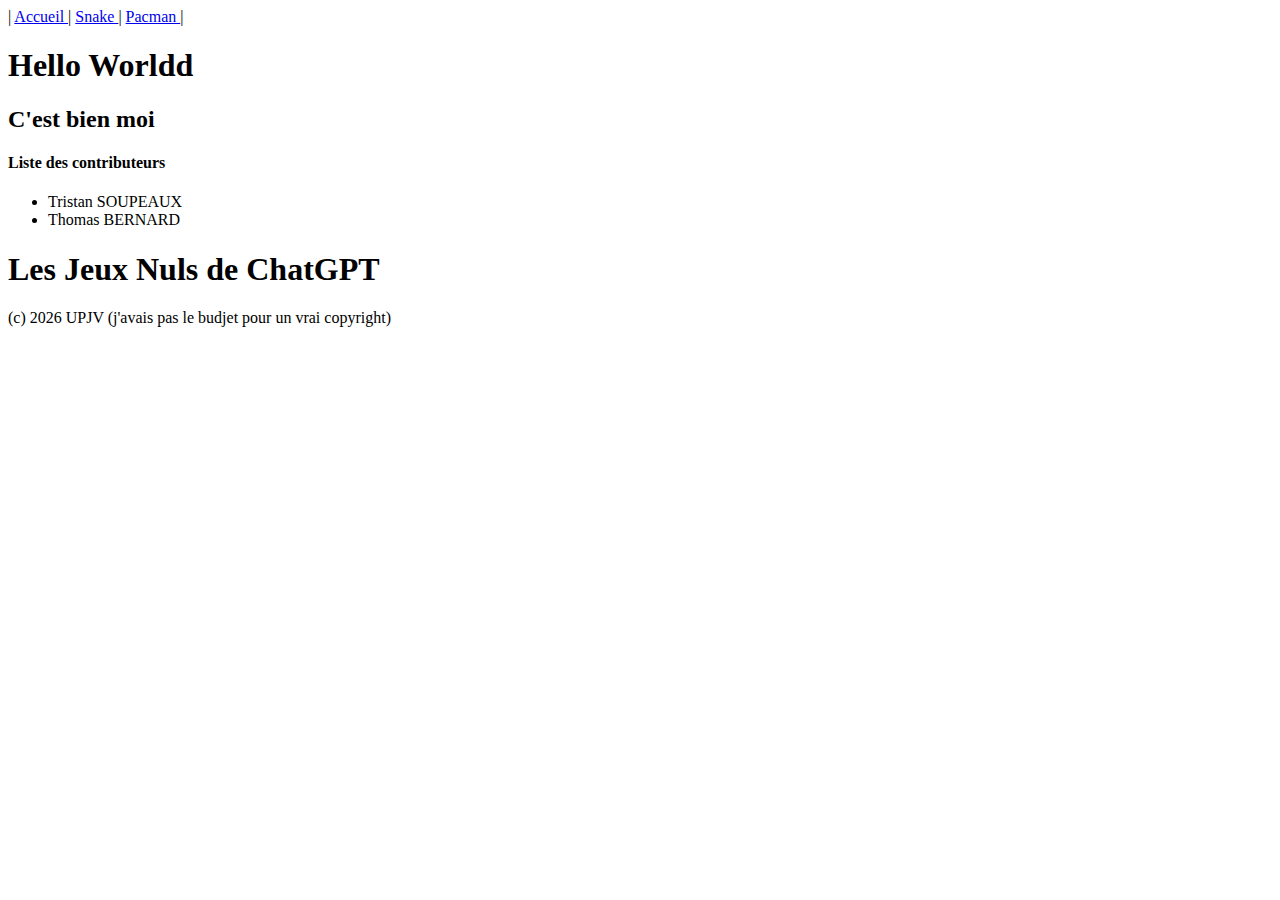
<file: index.html>
<!DOCTYPE html>
<html>
<head>
	<meta charset="utf-8">
	<meta name="viewport" content="width=device-width, initial-scale=1">
	<title>Git</title>
</head>
<body>
	<div id=menu>
		|
		<a href=index.html> Accueil </a> 
		|
		<a href=snake.html> Snake </a>
		|
		<a href=pacman.html> Pacman </a>
		|
	</div>
	<h1>Hello Worldd</h1>
	<h2>C'est bien moi<h2>
	<h4>Liste des contributeurs</h4>
	<ul>
		<li>Tristan SOUPEAUX</li>
		<li>Thomas BERNARD</li>
	</ul>

	<h1>Les Jeux Nuls de ChatGPT</h1>

	<footer>(c) 2026 UPJV (j'avais pas le budjet pour un vrai copyright)</footer>
</body>
</html>
</file>
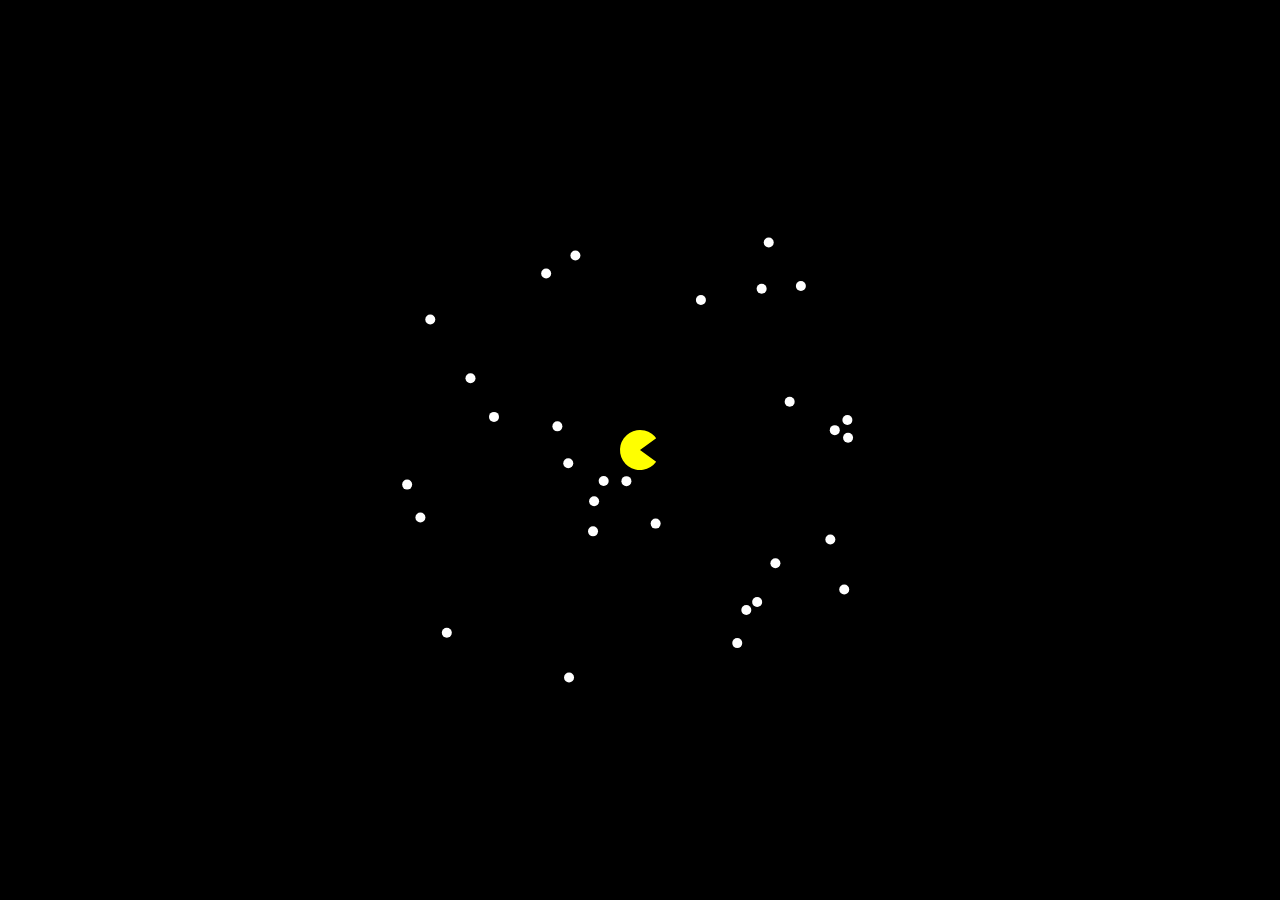
<file: pacman.html>
<!DOCTYPE html>
<html>
<head>
  <title>Simple Pac-Man</title>
  <style>
    body {
      margin: 0;
      background: black;
      display: flex;
      justify-content: center;
      align-items: center;
      height: 100vh;
    }
    canvas {
      background: black;
    }
  </style>
</head>
<body>

<canvas id="gameCanvas" width="500" height="500"></canvas>

<script>
const canvas = document.getElementById("gameCanvas");
const ctx = canvas.getContext("2d");

let pacman = {
  x: 250,
  y: 250,
  radius: 20,
  speed: 3,
  dx: 0,
  dy: 0,
  mouthOpen: 0.2
};

let pellets = [];
const pelletCount = 30;

// Create pellets
for (let i = 0; i < pelletCount; i++) {
  pellets.push({
    x: Math.random() * 480 + 10,
    y: Math.random() * 480 + 10,
    radius: 5
  });
}

// Controls
document.addEventListener("keydown", (e) => {
  if (e.key === "ArrowRight") { pacman.dx = pacman.speed; pacman.dy = 0; }
  if (e.key === "ArrowLeft") { pacman.dx = -pacman.speed; pacman.dy = 0; }
  if (e.key === "ArrowUp") { pacman.dy = -pacman.speed; pacman.dx = 0; }
  if (e.key === "ArrowDown") { pacman.dy = pacman.speed; pacman.dx = 0; }
});

function drawPacman() {
  ctx.beginPath();
  ctx.fillStyle = "yellow";
  ctx.moveTo(pacman.x, pacman.y);
  ctx.arc(
    pacman.x,
    pacman.y,
    pacman.radius,
    pacman.mouthOpen * Math.PI,
    (2 - pacman.mouthOpen) * Math.PI
  );
  ctx.fill();
}

function drawPellets() {
  ctx.fillStyle = "white";
  pellets.forEach((pellet, index) => {
    ctx.beginPath();
    ctx.arc(pellet.x, pellet.y, pellet.radius, 0, Math.PI * 2);
    ctx.fill();

    // Collision
    const dist = Math.hypot(pacman.x - pellet.x, pacman.y - pellet.y);
    if (dist < pacman.radius) {
      pellets.splice(index, 1);
    }
  });
}

function update() {
  ctx.clearRect(0, 0, canvas.width, canvas.height);

  pacman.x += pacman.dx;
  pacman.y += pacman.dy;

  // Wall boundaries
  if (pacman.x < pacman.radius) pacman.x = pacman.radius;
  if (pacman.x > canvas.width - pacman.radius) pacman.x = canvas.width - pacman.radius;
  if (pacman.y < pacman.radius) pacman.y = pacman.radius;
  if (pacman.y > canvas.height - pacman.radius) pacman.y = canvas.height - pacman.radius;

  drawPellets();
  drawPacman();

  requestAnimationFrame(update);
}

update();
</script>

</body>
</html>
</file>
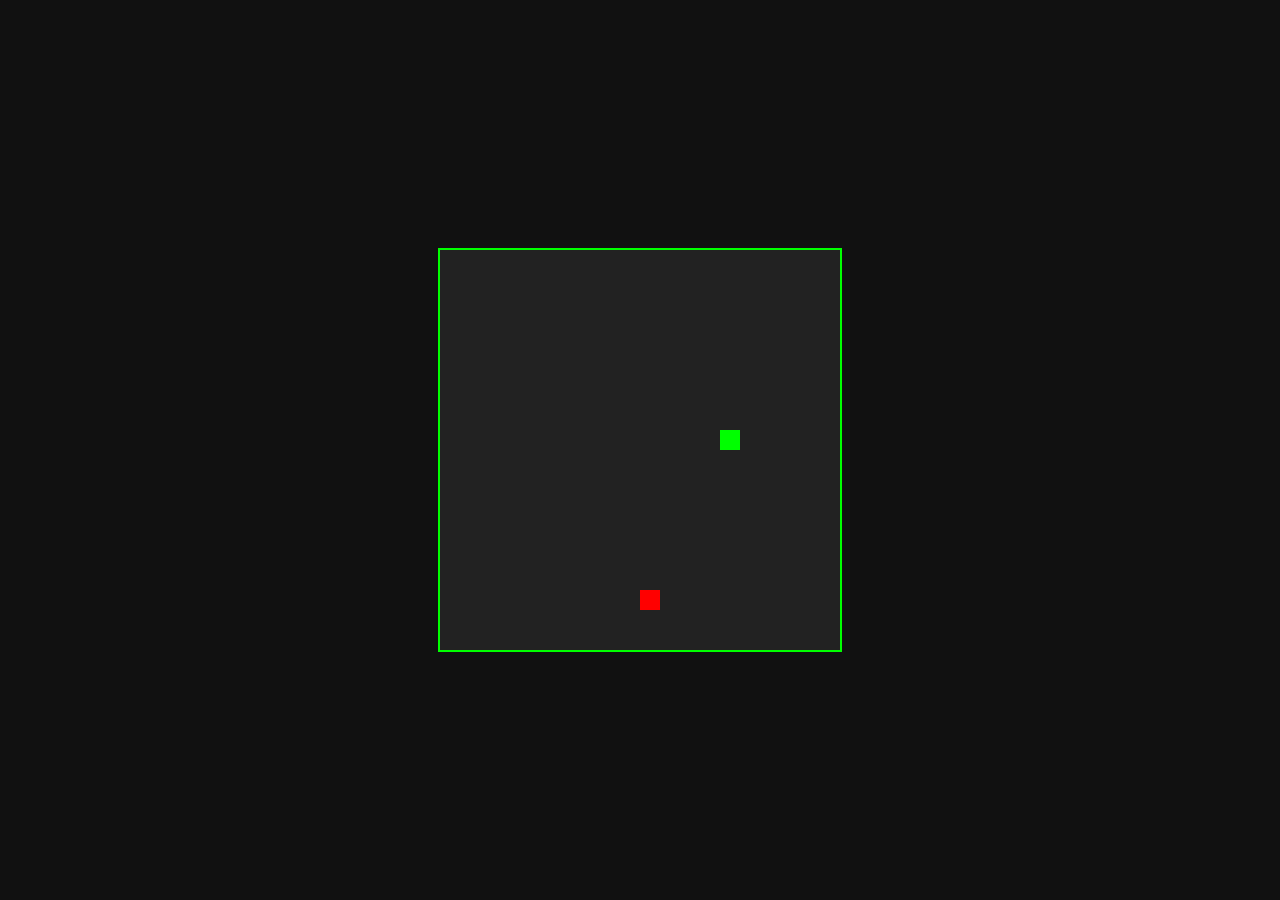
<file: snake.html>
<!DOCTYPE html>
<html>
<head>
  <title>Snake Game</title>
  <style>
    body {
      background: #111;
      display: flex;
      justify-content: center;
      align-items: center;
      height: 100vh;
      margin: 0;
    }
    canvas {
      background: #222;
      border: 2px solid #0f0;
    }
  </style>
</head>
<body>
  <canvas id="game" width="400" height="400"></canvas>

  <script>
    const canvas = document.getElementById("game");
    const ctx = canvas.getContext("2d");

    const box = 20; // grid size
    const canvasSize = 400;

    let snake = [
      { x: 9 * box, y: 9 * box }
    ];

    let direction = "RIGHT";

    let food = {
      x: Math.floor(Math.random() * 20) * box,
      y: Math.floor(Math.random() * 20) * box
    };

    let score = 0;

    document.addEventListener("keydown", changeDirection);

    function changeDirection(event) {
      if (event.key === "ArrowLeft" && direction !== "RIGHT") {
        direction = "LEFT";
      } else if (event.key === "ArrowUp" && direction !== "DOWN") {
        direction = "UP";
      } else if (event.key === "ArrowRight" && direction !== "LEFT") {
        direction = "RIGHT";
      } else if (event.key === "ArrowDown" && direction !== "UP") {
        direction = "DOWN";
      }
    }

    function collision(head, array) {
      for (let i = 0; i < array.length; i++) {
        if (head.x === array[i].x && head.y === array[i].y) {
          return true;
        }
      }
      return false;
    }

    function draw() {
      ctx.fillStyle = "#222";
      ctx.fillRect(0, 0, canvasSize, canvasSize);

      // Draw snake
      for (let i = 0; i < snake.length; i++) {
        ctx.fillStyle = i === 0 ? "#0f0" : "#0a0";
        ctx.fillRect(snake[i].x, snake[i].y, box, box);
      }

      // Draw food
      ctx.fillStyle = "red";
      ctx.fillRect(food.x, food.y, box, box);

      // Move snake
      let snakeX = snake[0].x;
      let snakeY = snake[0].y;

      if (direction === "LEFT") snakeX -= box;
      if (direction === "UP") snakeY -= box;
      if (direction === "RIGHT") snakeX += box;
      if (direction === "DOWN") snakeY += box;

      // Check if snake eats food
      if (snakeX === food.x && snakeY === food.y) {
        score++;
        food = {
          x: Math.floor(Math.random() * 20) * box,
          y: Math.floor(Math.random() * 20) * box
        };
      } else {
        snake.pop();
      }

      const newHead = { x: snakeX, y: snakeY };

      // Game over conditions
      if (
        snakeX < 0 ||
        snakeY < 0 ||
        snakeX >= canvasSize ||
        snakeY >= canvasSize ||
        collision(newHead, snake)
      ) {
        clearInterval(game);
        alert("Game Over! Score: " + score);
      }

      snake.unshift(newHead);
    }

    const game = setInterval(draw, 100);
  </script>
</body>
</html>
</file>
